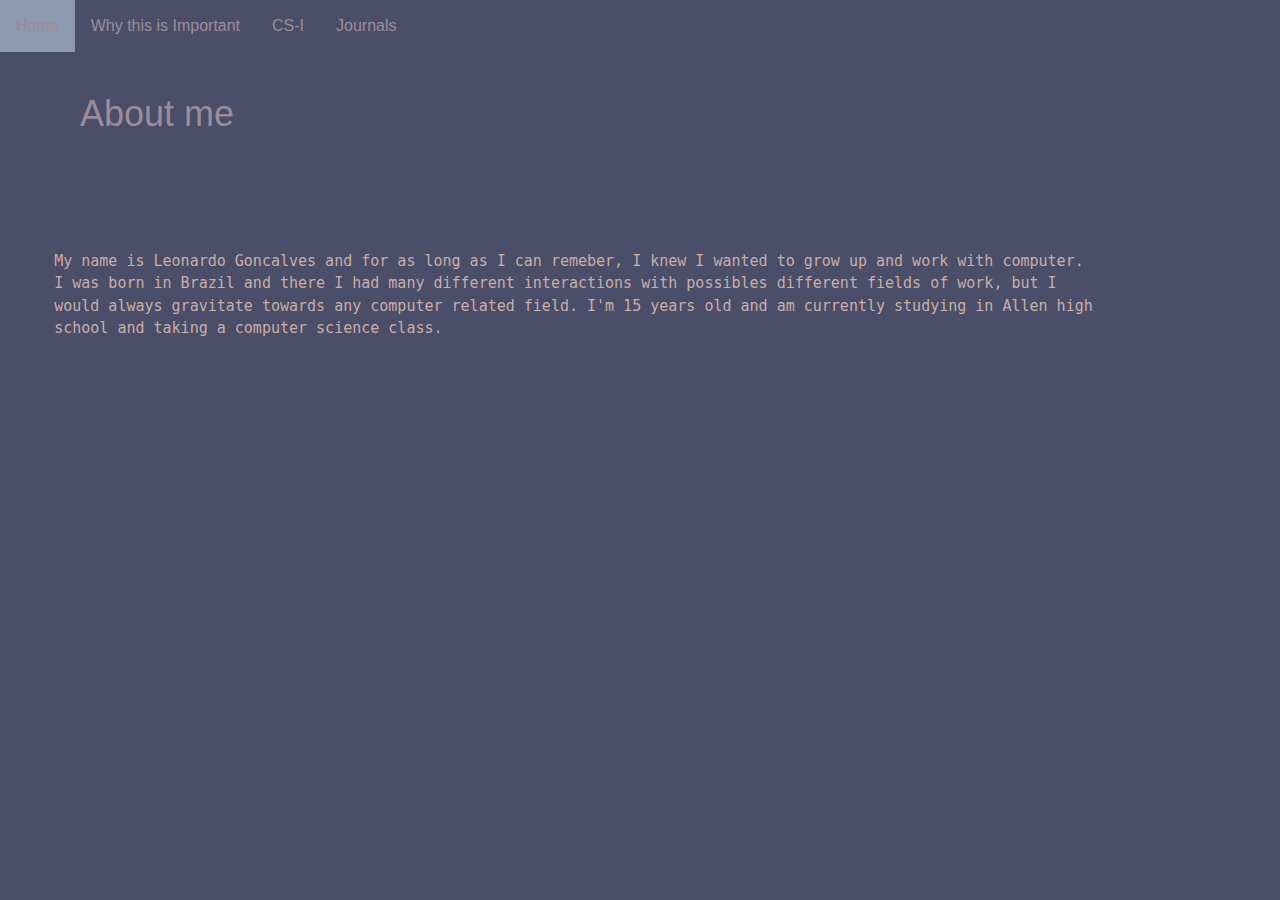
<file: Digital Portfolio/index.html>
<html lang="en">
  <head>
    <meta charset="utf-8">
    <title>Digital Portolio</title>
<link rel="stylesheet" href="CS-I/Journals/MY.css">
  </head>
  <body>
    <div class="navbar">
      <a href="index.html">Home</a>
      <a href="importance.html">Why this is Important</a>
      <a href="CS-I/index.html">CS-I</a>
      <div class="dropdown">
	<button class="dropbtn"> Journals
	  <i class="fa fa-caret-down"></i>
	</button>
	<div class="dropdown-content">
	  <a href="CS-I/Journals/J1002.html">J1002</a>
	  <a href="CS-I/Journals/J1006.html">J1006</a>
	  <a href="CS-I/Journals/J1012.html">J1012</a>
	  <a href="CS-I/Journals/J1013.html">J1013</a>
	</div>
      </div>
    </div>
<pre>
      <h1>
	About me
      </h1>

      My name is Leonardo Goncalves and for as long as I can remeber, I knew I wanted to grow up and work with computer.
      I was born in Brazil and there I had many different interactions with possibles different fields of work, but I
      would always gravitate towards any computer related field. I'm 15 years old and am currently studying in Allen high
      school and taking a computer science class.
</pre>
  </body>
  </html>
</file>
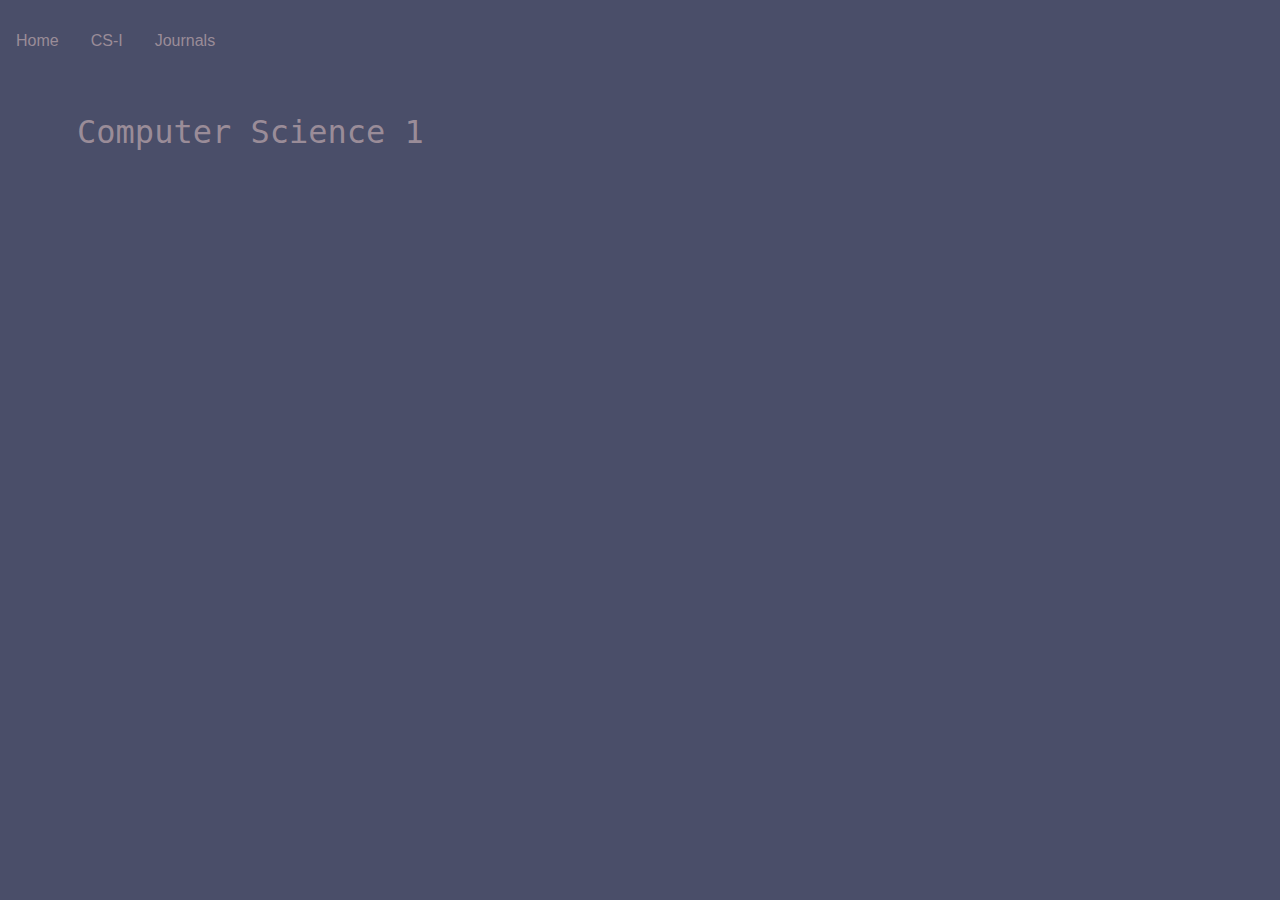
<file: Digital Portfolio/CS-I/index.html>
<!DOCTYPE html>
 <html>
   <head>
         <title>index</title>
         <link rel="stylesheet" href="Journals/MY.css">
       </head>
      <div class="navbar">
	<a href="../index.html">Home</a>
	<a href="index.html">CS-I</a>

	<div class="dropdown">
	  <button class="dropbtn">Journals
	    <i class="fa fa-caret-down"></i>
	  </button>
	  <div class="dropdown-content">
	    <a href="Journals/J1002.html">J1002</a>
	    <a href="Journals/J1006.html">J1006</a>
	    <a href="Journals/J1012.html">J1012</a>
	    <a href="Journals/J1013.html">J1013</a>
	  </div>
	</div>

	<pre>

	 
<hspec>
    Computer Science 1
</hspec>


	</pre>
</body>
 </html>
</file>
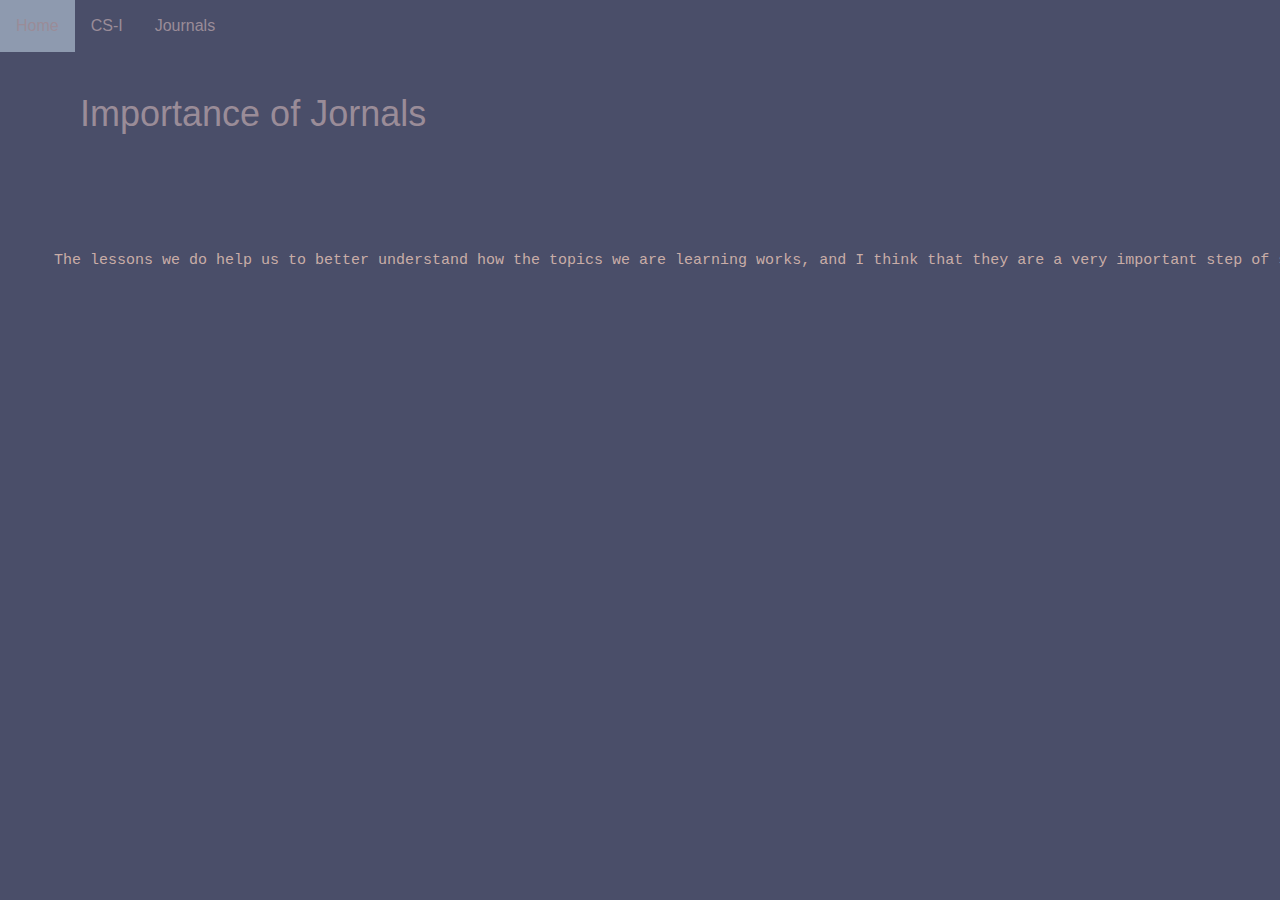
<file: Digital Portfolio/importance.html>
<html lang="en">
  <head>
    <meta charset="utf-8">
    <title>Digital Portolio</title>
<link rel="stylesheet" href="CS-I/Journals/MY.css">
  </head>
  <body>
    <div class="navbar">
      <a href="index.html">Home</a>
       <a href="CS-I/index.html">CS-I</a>
      <div class="dropdown">
	<button class="dropbtn">Journals
	  <i class="fa fa-caret-down"></i>
	</button>
	<div class="dropdown-content">
	  <a href="CS-I/Journals/J1002.html">J1002</a>
	  <a href="CS-I/Journals/J1006.html">J1006</a>
	  <a href="CS-I/Journals/J1012.html">J1012</a>
	  <a href="CS-I/Journals/J1013.html">J1013</a>
	</div>
      </div>
    </div>
<pre>
      <h1>
	Importance of Jornals
      </h1>

      The lessons we do help us to better understand how the topics we are learning works, and I think that they are a very important step of studying.

</pre>
  </body>
  </html>
</file>
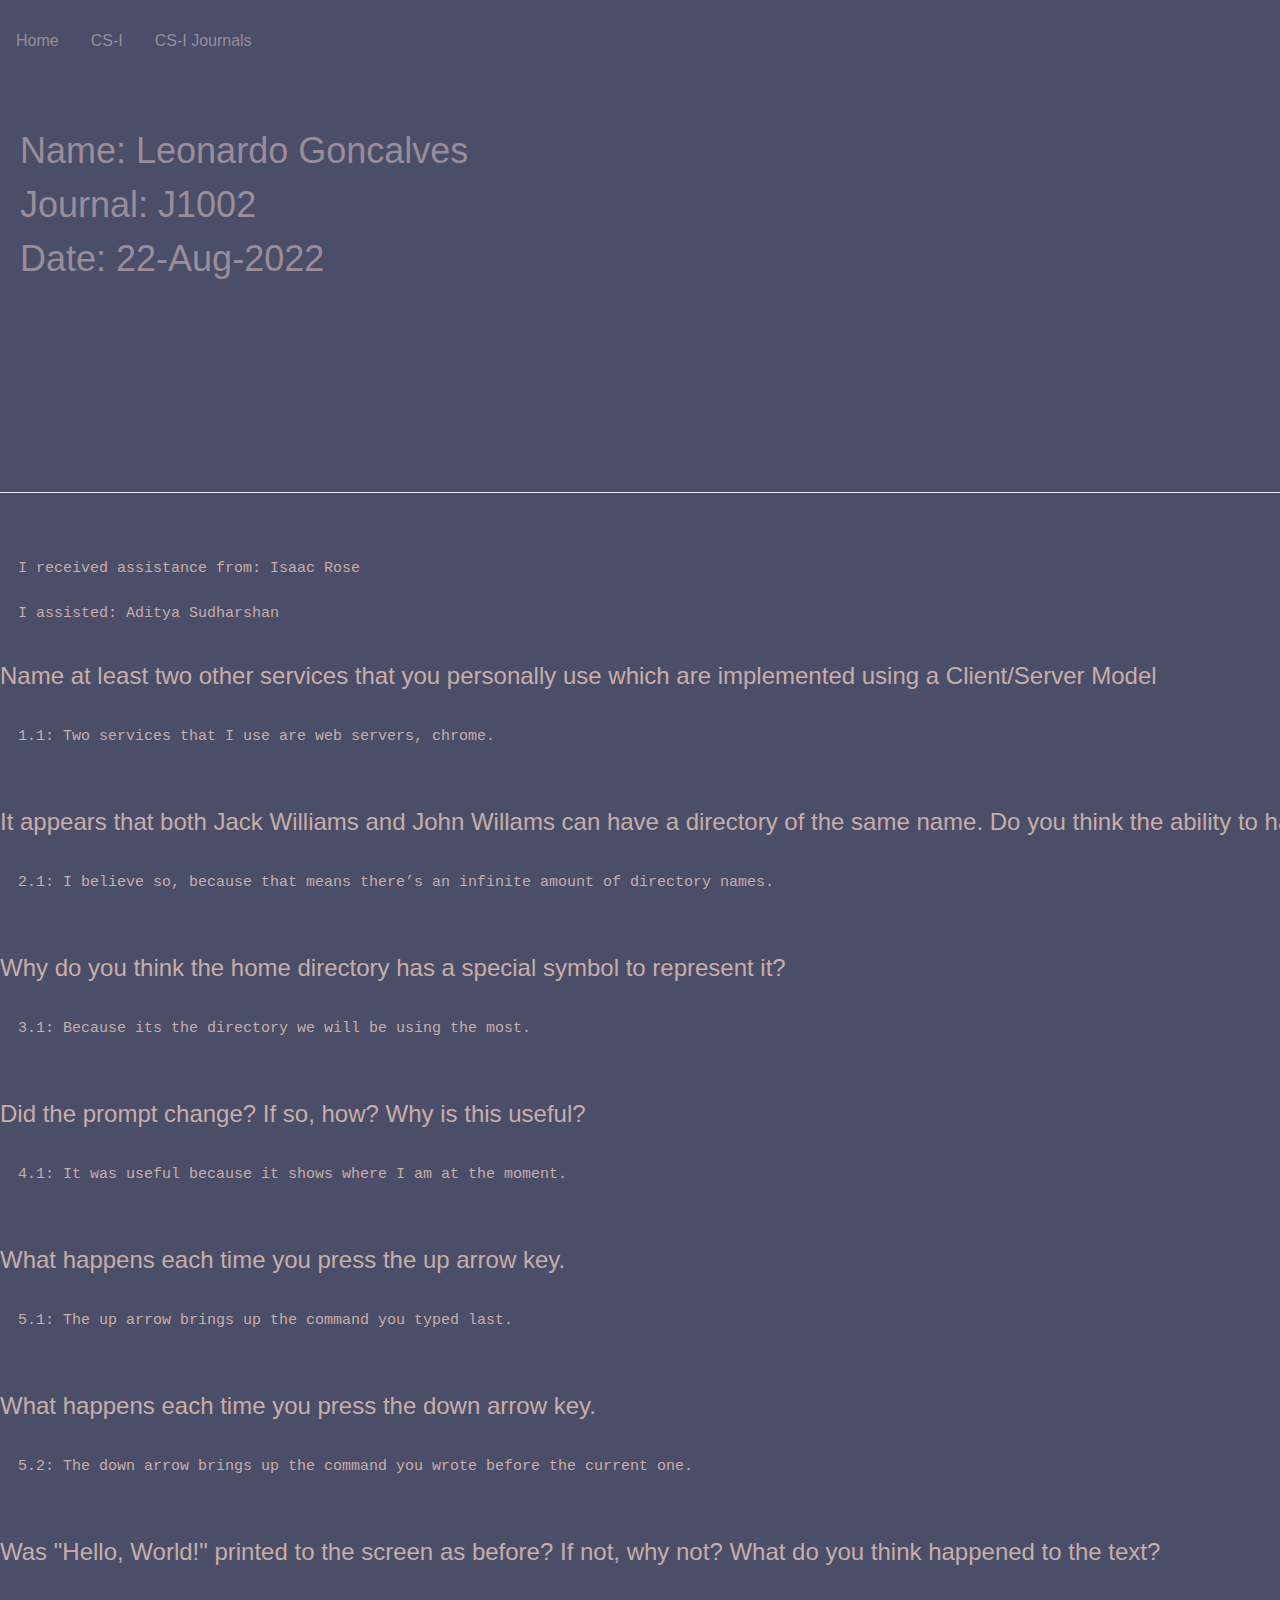
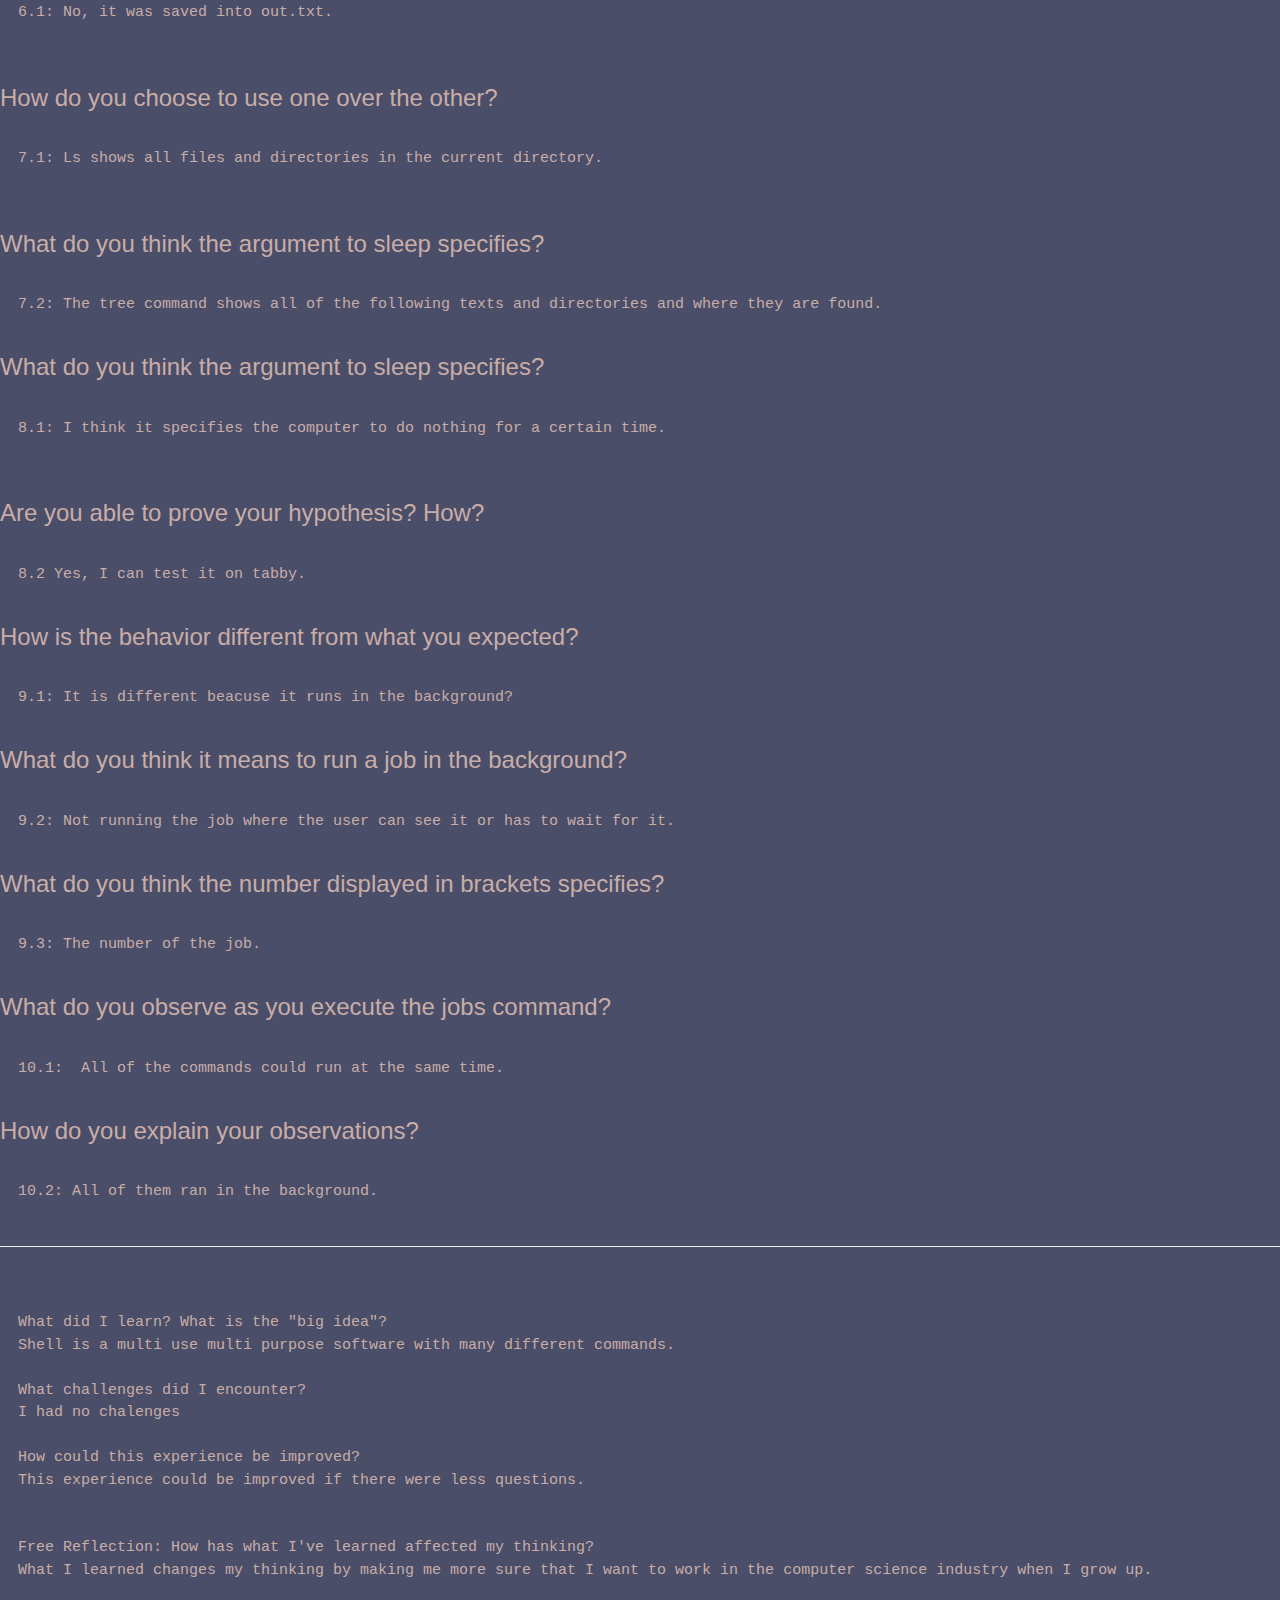
<file: Digital Portfolio/CS-I/Journals/J1002.html>
<!DOCTYPE html>
<html>
  <head>
    <title>J1002</title>
    <link rel="stylesheet" href="MY.css">
  </head> 
<body>                                              

  <div class="navbar">
    <a href="../../index.html">Home</a>
    <a href="../index.html">CS-I</a>
    <div class="dropdown">
      <button class="dropbtn">CS-I Journals
	<i class="fa fa-caret-down"></i>
      </button>
      <div class="dropdown-content">
	<a href="J1002.html">J1002</a>
	<a href="J1006.html">J1006</a>
	<a href="J1012.html">J1012</a>
	<a href="J1013.html">J1013</a>
      </div>
    </div>
  </div>
  

  <pre>

	<h1>
  Name: Leonardo Goncalves
  Journal: J1002
  Date: 22-Aug-2022

	</h1>

	<hr>

  I received assistance from: Isaac Rose
  
  I assisted: Aditya Sudharshan

<h3>Name at least two other services that you personally use which are implemented using a Client/Server Model</h3>  	
  1.1: Two services that I use are web servers, chrome.


<h3>It appears that both Jack Williams and John Willams can have a directory of the same name. Do you think the ability to have two different users create a directory of the same name is important? Why?</h3>	
  2.1: I believe so, because that means there’s an infinite amount of directory names.


<h3>Why do you think the home directory has a special symbol to represent it?</h3>	
  3.1: Because its the directory we will be using the most.


<h3>Did the prompt change? If so, how? Why is this useful?</h3>
  4.1: It was useful because it shows where I am at the moment.


<h3>What happens each time you press the up arrow key.</h3>
  5.1: The up arrow brings up the command you typed last.


<h3>What happens each time you press the down arrow key.</h3>
  5.2: The down arrow brings up the command you wrote before the current one.


<h3>Was "Hello, World!" printed to the screen as before? If not, why not? What do you think happened to the text?</h3>
  6.1: No, it was saved into out.txt.


<h3>How do you choose to use one over the other?</h3>
  7.1: Ls shows all files and directories in the current directory.


<h3>What do you think the argument to sleep specifies?</h3>
  7.2: The tree command shows all of the following texts and directories and where they are found.

<h3>What do you think the argument to sleep specifies?</h3>
  8.1: I think it specifies the computer to do nothing for a certain time.


<h3>Are you able to prove your hypothesis? How?</h3>  
  8.2 Yes, I can test it on tabby.

<h3>How is the behavior different from what you expected?</h3>
  9.1: It is different beacuse it runs in the background?

<h3>What do you think it means to run a job in the background?</h3>
  9.2: Not running the job where the user can see it or has to wait for it.

<h3>What do you think the number displayed in brackets specifies?</h3>
  9.3: The number of the job.

<h3>What do you observe as you execute the jobs command?</h3>
  10.1:  All of the commands could run at the same time.

<h3>How do you explain your observations?</h3>
  10.2: All of them ran in the background.
  <hr>
  
  What did I learn? What is the "big idea"?
  Shell is a multi use multi purpose software with many different commands.
  
  What challenges did I encounter?
  I had no chalenges
          
  How could this experience be improved?
  This experience could be improved if there were less questions.


  Free Reflection: How has what I've learned affected my thinking?
  What I learned changes my thinking by making me more sure that I want to work in the computer science industry when I grow up.
  
                     
    </pre>
  </body>
</html>
</file>
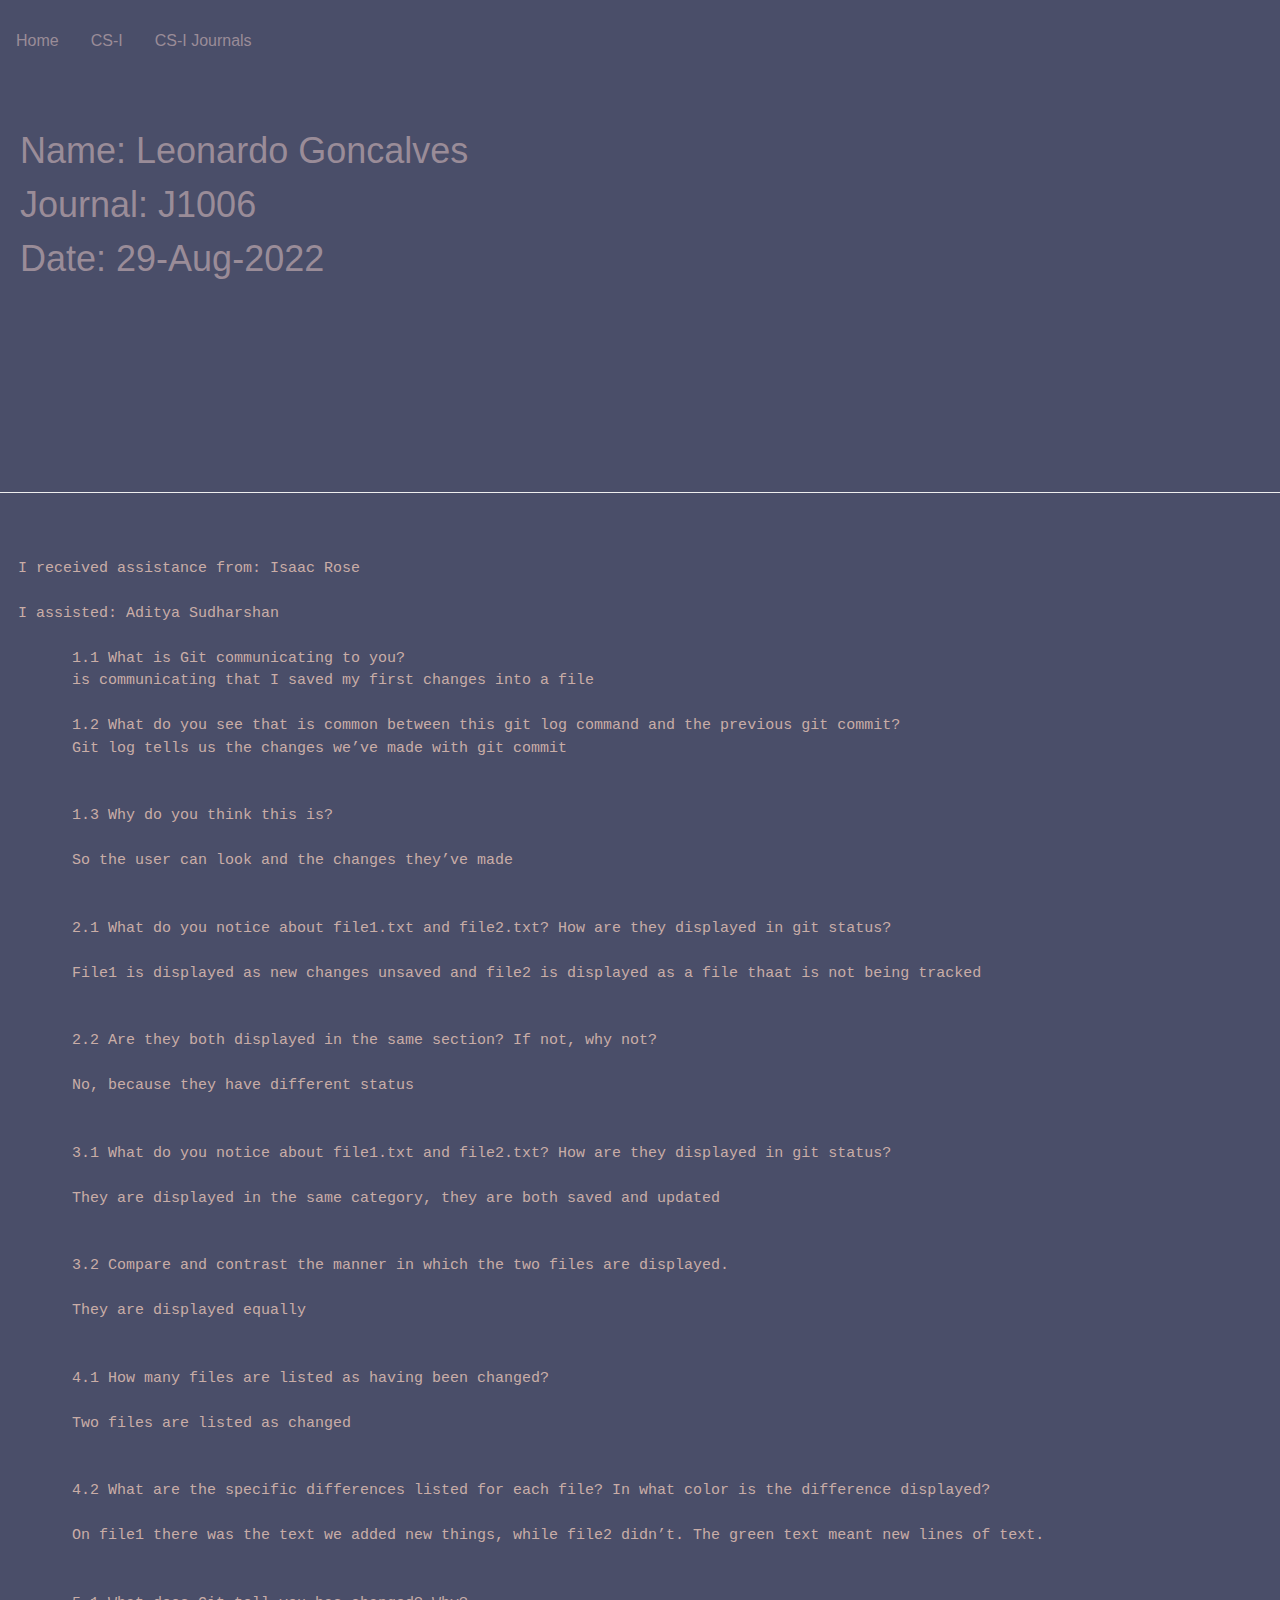
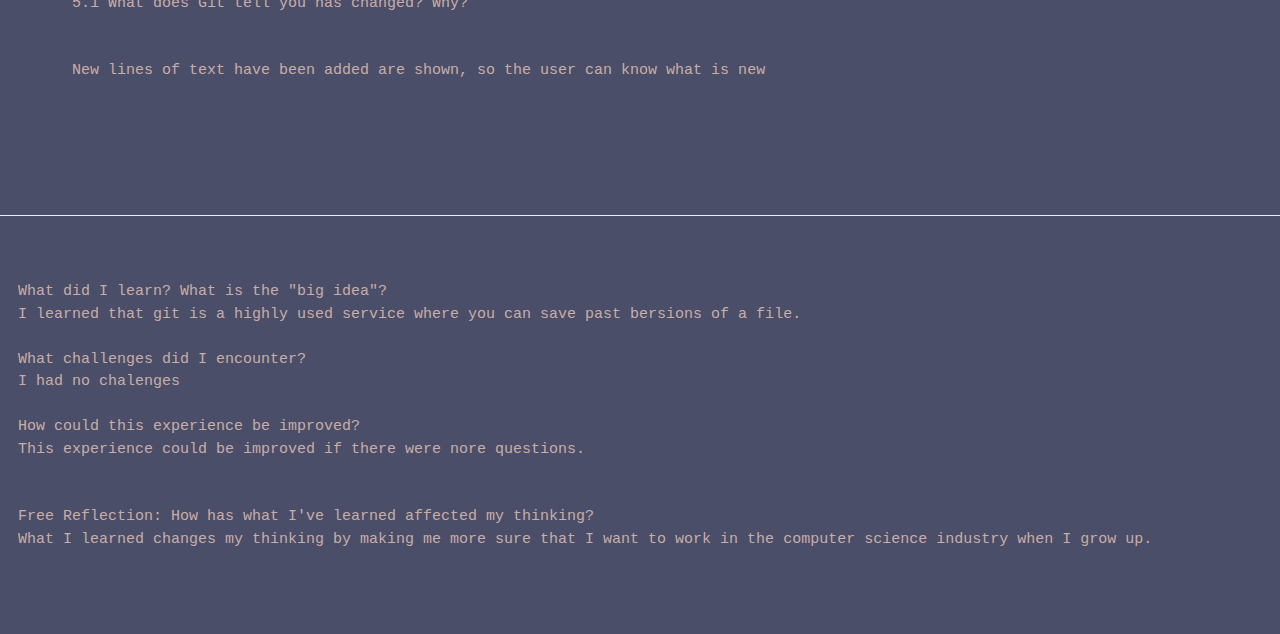
<file: Digital Portfolio/CS-I/Journals/J1006.html>
<!DOCTYPE html>
<html>
  <head>
    <title>J1006</title>
    <link rel="stylesheet" href="MY.css">
  </head>
   <body>  
     <div class="navbar">
       <a href="../../index.html">Home</a>
       <a href="../index.html">CS-I</a>
       <div class="dropdown">
	 <button class="dropbtn">CS-I Journals
	   <i class="fa fa-caret-down"></i>
	 </button>
	 <div class="dropdown-content">
	   <a href="J1002.html">J1002</a>
	   <a href="J1006.html">J1006</a>
	   <a href="J1012.html">J1012</a>
	   <a href="J1013.html">J1013</a>
	 </div>
       </div>
           </div>


     <pre>

	<h1>
  Name: Leonardo Goncalves
  Journal: J1006
  Date: 29-Aug-2022

	</h1>

	<hr>

  I received assistance from: Isaac Rose
  
  I assisted: Aditya Sudharshan

	1.1 What is Git communicating to you?
	is communicating that I saved my first changes into a file

	1.2 What do you see that is common between this git log command and the previous git commit?
	Git log tells us the changes we’ve made with git commit


	1.3 Why do you think this is?
	
	So the user can look and the changes they’ve made


	2.1 What do you notice about file1.txt and file2.txt? How are they displayed in git status?

	File1 is displayed as new changes unsaved and file2 is displayed as a file thaat is not being tracked


	2.2 Are they both displayed in the same section? If not, why not?

	No, because they have different status


	3.1 What do you notice about file1.txt and file2.txt? How are they displayed in git status?

	They are displayed in the same category, they are both saved and updated


	3.2 Compare and contrast the manner in which the two files are displayed.

	They are displayed equally


	4.1 How many files are listed as having been changed?

	Two files are listed as changed


	4.2 What are the specific differences listed for each file? In what color is the difference displayed?

	On file1 there was the text we added new things, while file2 didn’t. The green text meant new lines of text.


	5.1 What does Git tell you has changed? Why?


	New lines of text have been added are shown, so the user can know what is new
	



	<hr>
  
  What did I learn? What is the "big idea"?
  I learned that git is a highly used service where you can save past bersions of a file.

  What challenges did I encounter?
  I had no chalenges
          
  How could this experience be improved?
  This experience could be improved if there were nore questions.


  Free Reflection: How has what I've learned affected my thinking?
  What I learned changes my thinking by making me more sure that I want to work in the computer science industry when I grow up.
  
                     
    </pre>
  </body>
</html>
</file>
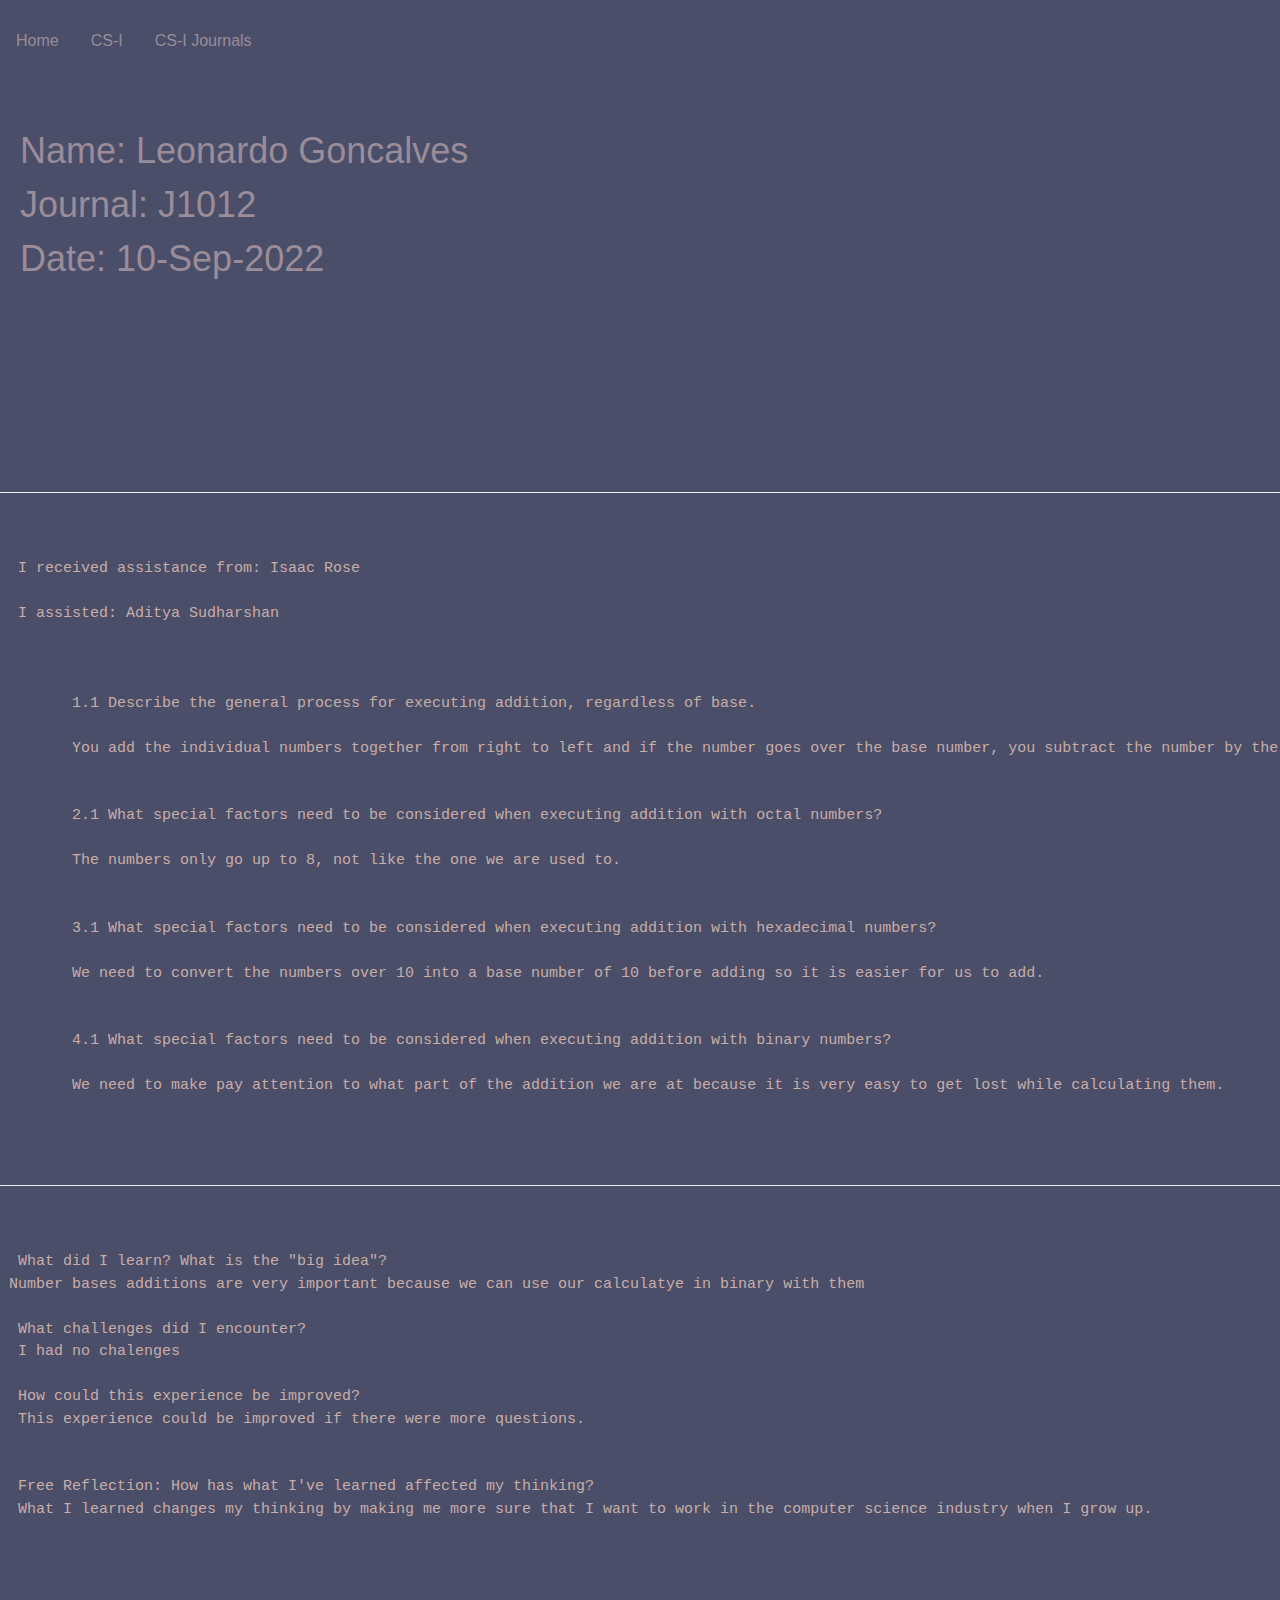
<file: Digital Portfolio/CS-I/Journals/J1012.html>
<!DOCTYPE html>
<html>
  <head>
    <title>J1012</title>
    <link rel="stylesheet" href="MY.css">
  </head>
  <div class="navbar">
    <a href="../../index.html">Home</a>
    <a href="../index.html">CS-I</a>
    <div class="dropdown">
      <button class="dropbtn">CS-I Journals
	<i class="fa fa-caret-down"></i>
      </button>
      <div class="dropdown-content">
	<a href="J1002.html">J1002</a>
	<a href="J1006.html">J1006</a>
	<a href="J1012.html">J1012</a>
	<a href="J1008.html">J1008</a>
	<a href="J1013.html">J1013</a>
      </div>
    </div>
        </div>

  <body>
      <pre>

	<h1>
  Name: Leonardo Goncalves
  Journal: J1012
  Date: 10-Sep-2022

	</h1>

	<hr>

  I received assistance from: Isaac Rose
  
  I assisted: Aditya Sudharshan



	1.1 Describe the general process for executing addition, regardless of base.

	You add the individual numbers together from right to left and if the number goes over the base number, you subtract the number by the base number and 1 to the following “line”


	2.1 What special factors need to be considered when executing addition with octal numbers?

	The numbers only go up to 8, not like the one we are used to.


	3.1 What special factors need to be considered when executing addition with hexadecimal numbers?

	We need to convert the numbers over 10 into a base number of 10 before adding so it is easier for us to add.


	4.1 What special factors need to be considered when executing addition with binary numbers?

	We need to make pay attention to what part of the addition we are at because it is very easy to get lost while calculating them.

	
  <hr>
  
  What did I learn? What is the "big idea"?
 Number bases additions are very important because we can use our calculatye in binary with them
  
  What challenges did I encounter?
  I had no chalenges
          
  How could this experience be improved?
  This experience could be improved if there were more questions.


  Free Reflection: How has what I've learned affected my thinking?
  What I learned changes my thinking by making me more sure that I want to work in the computer science industry when I grow up.
  
                     
    </pre>
  </body>
</html>
</file>
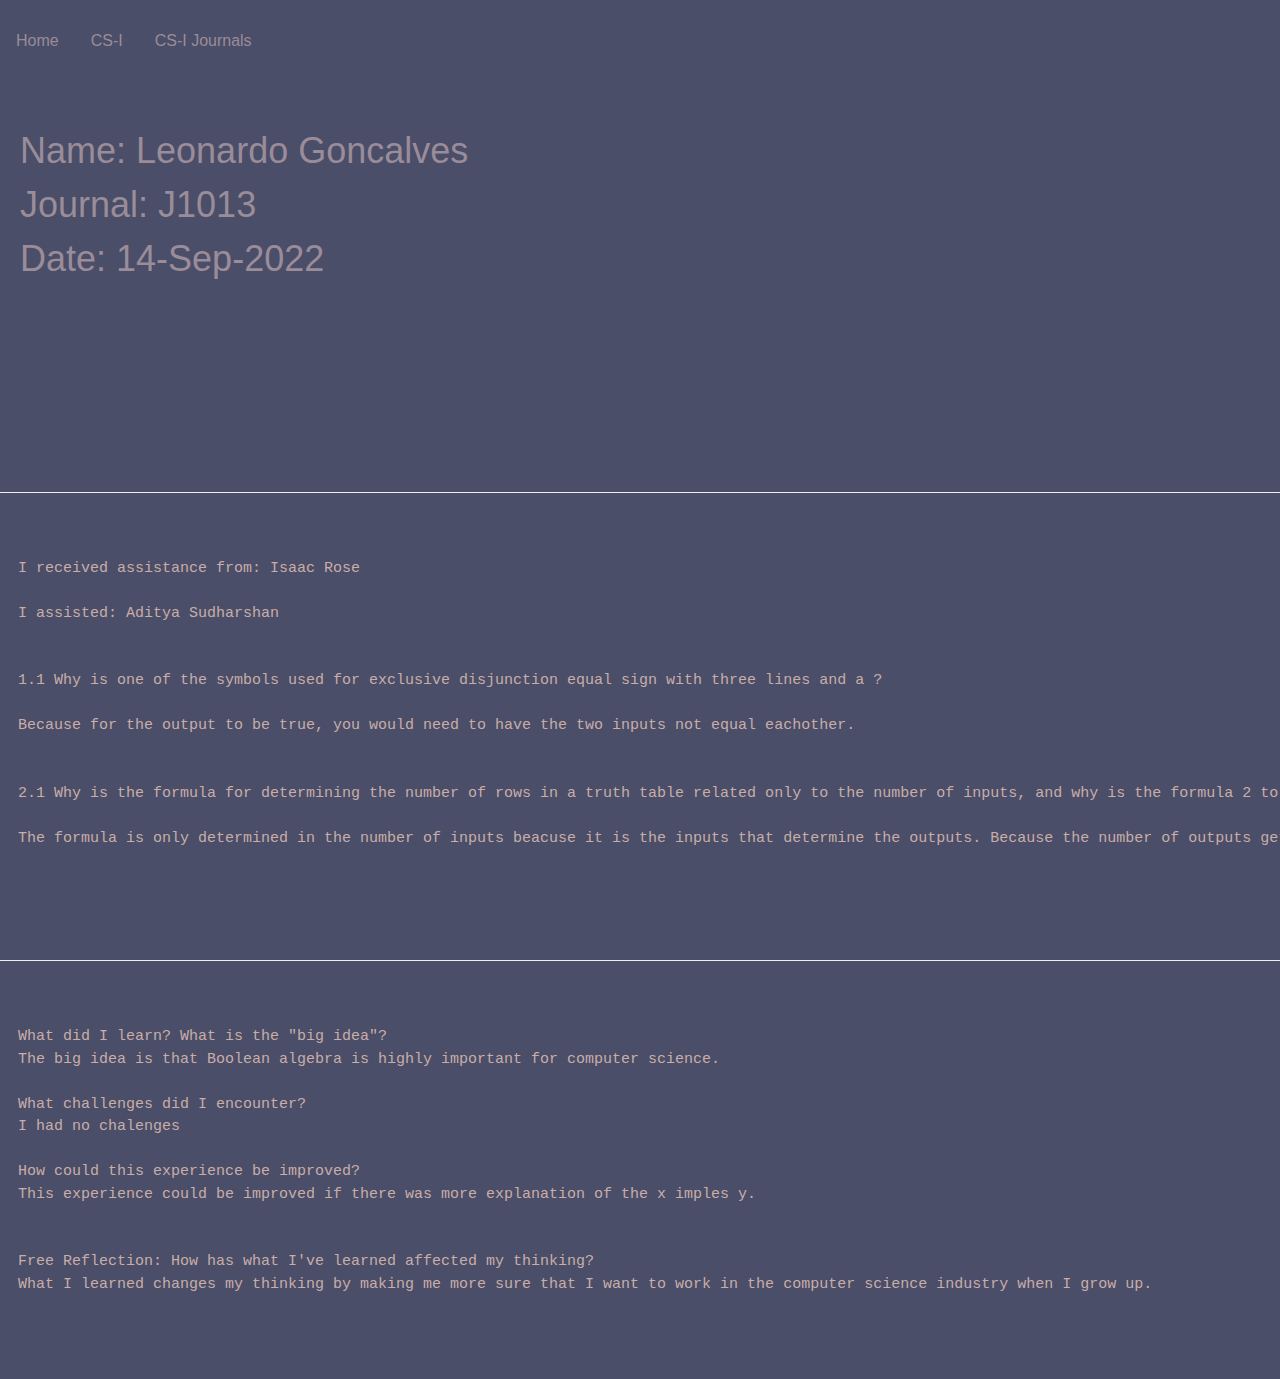
<file: Digital Portfolio/CS-I/Journals/J1013.html>
<!DOCTYPE html>
<html>
  <head>
    <title>J1013</title>
    <link rel="stylesheet" href="MY.css">
  </head> 
<body>                                              
  <div class="navbar">
    <a href="../../index.html">Home</a>
    <a href="../index.html">CS-I</a>
    <div class="dropdown">
      <button class="dropbtn">CS-I Journals
	<i class="fa fa-caret-down"></i>
      </button>
      <div class="dropdown-content">
	<a href="J1002.html">J1002</a>
	<a href="J1006.html">J1006</a>
	<a href="J1012.html">J1012</a>
	<a href="J1013.html">J1013</a>
      </div>
    </div>
  </div>
  
  <pre>

	<h1>
  Name: Leonardo Goncalves
  Journal: J1013
  Date: 14-Sep-2022

	</h1>

	<hr>

  I received assistance from: Isaac Rose
  
  I assisted: Aditya Sudharshan


  1.1 Why is one of the symbols used for exclusive disjunction equal sign with three lines and a ?

  Because for the output to be true, you would need to have the two inputs not equal eachother.


  2.1 Why is the formula for determining the number of rows in a truth table related only to the number of inputs, and why is the formula 2 to the n?

  The formula is only determined in the number of inputs beacuse it is the inputs that determine the outputs. Because the number of outputs gets increasingly larger.

	

	<hr>
  
  What did I learn? What is the "big idea"?
  The big idea is that Boolean algebra is highly important for computer science.
  
  What challenges did I encounter?
  I had no chalenges
          
  How could this experience be improved?
  This experience could be improved if there was more explanation of the x imples y.


  Free Reflection: How has what I've learned affected my thinking?
  What I learned changes my thinking by making me more sure that I want to work in the computer science industry when I grow up.
  
                     
    </pre>
  </body>
</html>
</file>
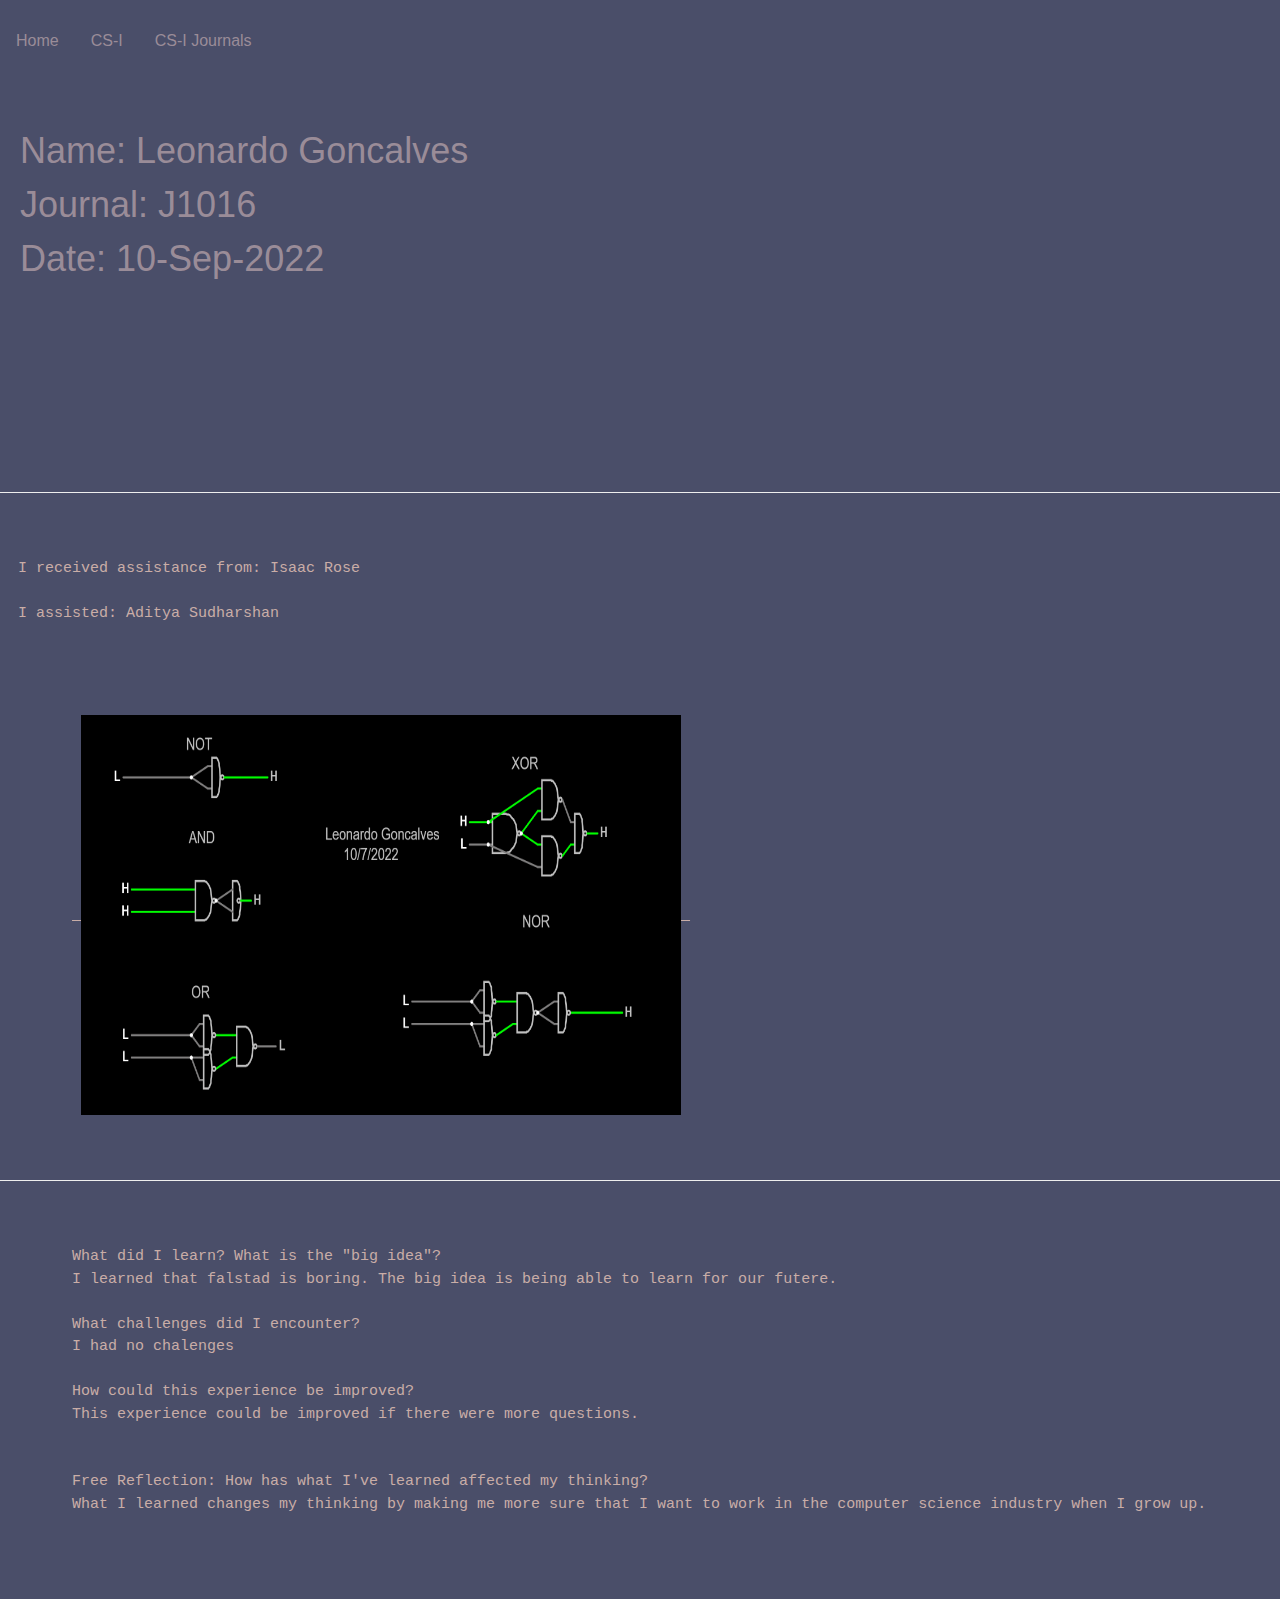
<file: Digital Portfolio/CS-I/Journals/J1016.html>
<!DOCTYPE html>
<html>
  <head>
    <title>J1012</title>
    <link rel="stylesheet" href="MY.css">
  </head>
  <div class="navbar">
    <a href="../../index.html">Home</a>
    <a href="../index.html">CS-I</a>
    <div class="dropdown">
      <button class="dropbtn">CS-I Journals
	<i class="fa fa-caret-down"></i>
      </button>
      <div class="dropdown-content">
	<a href="J1002.html">J1002</a>
	<a href="J1006.html">J1006</a>
	<a href="J1012.html">J1012</a>
	<a href="J1008.html">J1008</a>
	<a href="J1013.html">J1013</a>
      </div>
    </div>
        </div>

  <body>
      <pre>

	<h1>
  Name: Leonardo Goncalves
  Journal: J1016
  Date: 10-Sep-2022

	</h1>

	<hr>

  I received assistance from: Isaac Rose
  
  I assisted: Aditya Sudharshan




	<a href="https://tinyurl.com/2khfz2jj"> <img src="J1016-Gates.png.png" width="600" height="400"> </a>

	<hr>

	What did I learn? What is the "big idea"?
	I learned that falstad is boring. The big idea is being able to learn for our futere.
	
	What challenges did I encounter?
	I had no chalenges

	How could this experience be improved?
	This experience could be improved if there were more questions.


	Free Reflection: How has what I've learned affected my thinking?
	What I learned changes my thinking by making me more sure that I want to work in the computer science industry when I grow up.
	  
	
    </pre>
  </body>
</html>
</file>
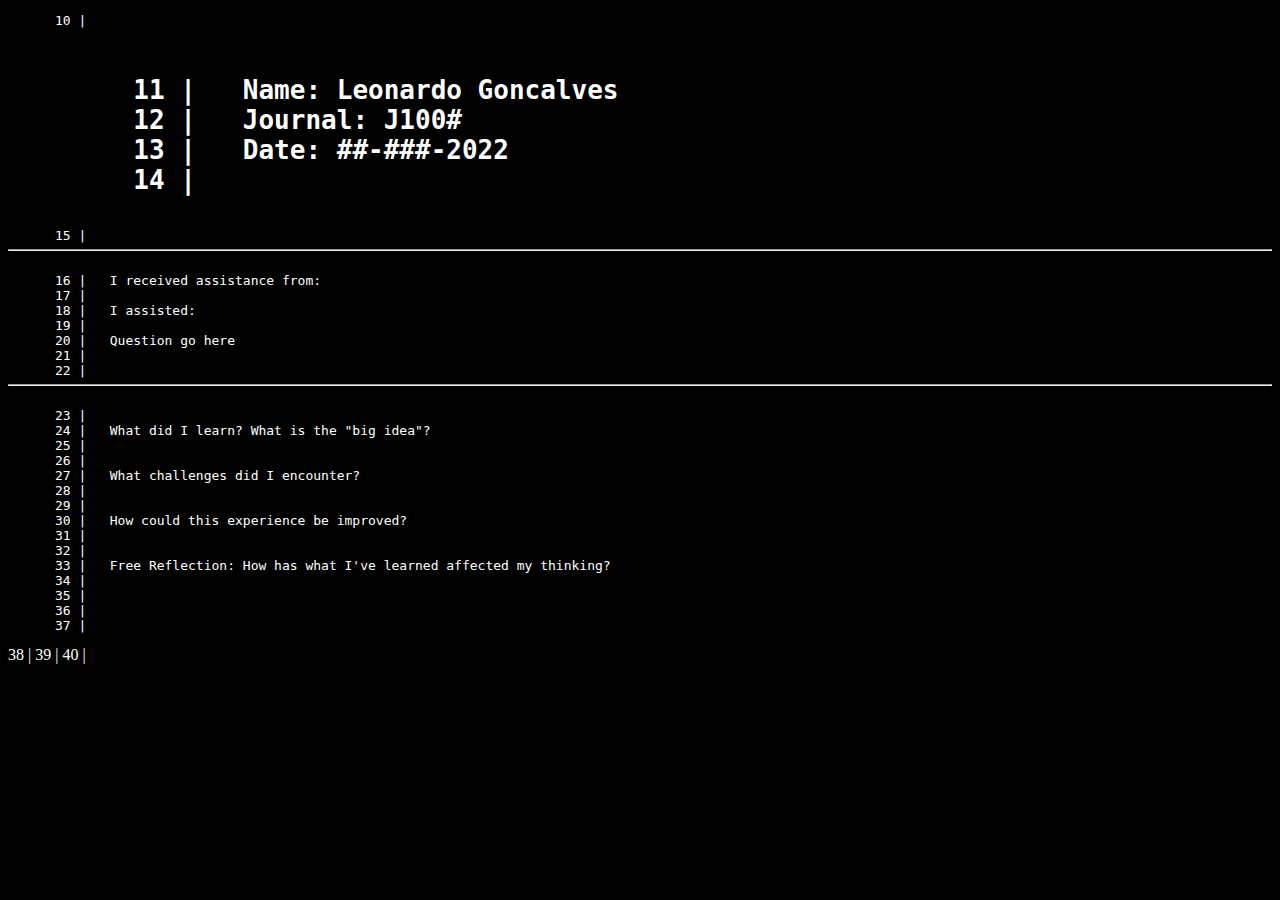
<file: Digital Portfolio/CS-I/Journals/template.html>
<!DOCTYPE html>
<html>
  <head>
    <title>Hello, World!</title>
    
   </head>
  
  <body style="color: white; background-color:Black">
    <pre>
      10 |       <h1>
	11 |   Name: Leonardo Goncalves
	12 |   Journal: J100#
	13 |   Date: ##-###-2022
	14 |     </h1>
      15 |       <hr>
      16 |   I received assistance from:
      17 |
      18 |   I assisted:
      19 |
      20 |   Question go here
      21 |
      22 |    <hr>
      23 |
      24 |   What did I learn? What is the "big idea"?
      25 |
      26 |
      27 |   What challenges did I encounter?
      28 |
      29 |
      30 |   How could this experience be improved?
      31 |
      32 |
      33 |   Free Reflection: How has what I've learned affected my thinking?
      34 |
      35 |
      36 |
      37 |     </pre>
    38 |   </body>
  39 | </html>
40 |
</file>
<file: Digital Portfolio/CS-I/Journals/MY.css>
body {    background-color: #4a4e69;
	  color: #c9ada7;
     }

h1 {
    color: #9a8c98;
    margin-left: 20px;
}

hspec {
    color : #9a8c98;
    margin-left: 20px;
    font-size: 32px; 
}
.navbar:hover{
    opacity: 2;
}

/* Links inside the navbar */
.navbar a {
    float: left;
    font-size: 16px;
    color: #9a8c98;
    background-color: #22223b
    text-align: center;
    padding: 14px 16px;
    text-decoration: none;
}


.dropdown {
    float: left;
    overflow: hidden;
}

/* Dropdown button */
.dropdown .dropbtn {
    font-size: 16px;
    border: none;
    outline: none;
    color: #9a8c98;
    padding: 14px 16px;
    background-color: inherit;
    font-family: inherit; /* Important for vertical align on mobile phones */
    margin: 0; /* Important for vertical align on mobile phones */
}

/* Add a red background color to navbar links on hover */
.navbar a:hover, .dropdown:hover .dropbtn {
    background-color: #8e9aaf;
}

/* Dropdown content (hidden by default) */
.dropdown-content {
    display: none;
    position: absolute;
    background-color: #f9f9f9;
    min-width: 160px;
    box-shadow: 0px 8px 16px 0px rgba(0,0,0,0.2);
    z-index: 1;
}

/* Links inside the dropdown */
.dropdown-content a {
    float: none;
    color: black;
    padding: 12px 16px;
    text-decoration: none;
    display: block;
    text-align: left;
}

/* Add a grey background color to dropdown links on hover */
.dropdown-content a:hover {
    background-color: #ddd;
}

/* Show the dropdown menu on hover */
.dropdown:hover .dropdown-content {
    display: block;
}


/* W3.CSS 4.15 December 2020 by Jan Egil and Borge Refsnes */
html{box-sizing:border-box}*,*:before,*:after{box-sizing:inherit}
/* Extract from normalize.css by Nicolas Gallagher and Jonathan Neal git.io/normalize */
html{-ms-text-size-adjust:100%;-webkit-text-size-adjust:100%}body{margin:0}
article,aside,details,figcaption,figure,footer,header,main,menu,nav,section{display:block}summary{display:list-item}
audio,canvas,progress,video{display:inline-block}progress{vertical-align:baseline}
audio:not([controls]){display:none;height:0}[hidden],template{display:none}
a{background-color:transparent}a:active,a:hover{outline-width:0}
abbr[title]{border-bottom:none;text-decoration:underline;text-decoration:underline dotted}
b,strong{font-weight:bolder}dfn{font-style:italic}mark{background:#ff0;color:#000}
small{font-size:80%}sub,sup{font-size:75%;line-height:0;position:relative;vertical-align:baseline}
sub{bottom:-0.25em}sup{top:-0.5em}figure{margin:1em 40px}img{border-style:none}
code,kbd,pre,samp{font-family:monospace,monospace;font-size:1em}hr{box-sizing:content-box;height:0;overflow:visible}
button,input,select,textarea,optgroup{font:inherit;margin:0}optgroup{font-weight:bold}
button,input{overflow:visible}button,select{text-transform:none}
button,[type=button],[type=reset],[type=submit]{-webkit-appearance:button}
button::-moz-focus-inner,[type=button]::-moz-focus-inner,[type=reset]::-moz-focus-inner,[type=submit]::-moz-focus-inner{border-style:none;padding:0}
button:-moz-focusring,[type=button]:-moz-focusring,[type=reset]:-moz-focusring,[type=submit]:-moz-focusring{outline:1px dotted ButtonText}
fieldset{border:1px solid #c0c0c0;margin:0 2px;padding:.35em .625em .75em}
legend{color:inherit;display:table;max-width:100%;padding:0;white-space:normal}textarea{overflow:auto}
[type=checkbox],[type=radio]{padding:0}
[type=number]::-webkit-inner-spin-button,[type=number]::-webkit-outer-spin-button{height:auto}
[type=search]{-webkit-appearance:textfield;outline-offset:-2px}
[type=search]::-webkit-search-decoration{-webkit-appearance:none}
::-webkit-file-upload-button{-webkit-appearance:button;font:inherit}
/* End extract */
html,body{font-family:Verdana,sans-serif;font-size:15px;line-height:1.5}html{overflow-x:hidden}
h1{font-size:36px}h2{font-size:30px}h3{font-size:24px}h4{font-size:20px}h5{font-size:18px}h6{font-size:16px}
.w3-serif{font-family:serif}.w3-sans-serif{font-family:sans-serif}.w3-cursive{font-family:cursive}.w3-monospace{font-family:monospace}
h1,h2,h3,h4,h5,h6{font-family:"Segoe UI",Arial,sans-serif;font-weight:400;margin:10px 0}.w3-wide{letter-spacing:4px}
hr{border:0;border-top:1px solid #eee;margin:20px 0}
.w3-image{max-width:100%;height:auto}img{vertical-align:middle}a{color:inherit}
.w3-table,.w3-table-all{border-collapse:collapse;border-spacing:0;width:100%;display:table}.w3-table-all{border:1px solid #ccc}
.w3-bordered tr,.w3-table-all tr{border-bottom:1px solid #ddd}.w3-striped tbody tr:nth-child(even){background-color:#f1f1f1}
.w3-table-all tr:nth-child(odd){background-color:#fff}.w3-table-all tr:nth-child(even){background-color:#f1f1f1}
.w3-hoverable tbody tr:hover,.w3-ul.w3-hoverable li:hover{background-color:#ccc}.w3-centered tr th,.w3-centered tr td{text-align:center}
.w3-table td,.w3-table th,.w3-table-all td,.w3-table-all th{padding:8px 8px;display:table-cell;text-align:left;vertical-align:top}
.w3-table th:first-child,.w3-table td:first-child,.w3-table-all th:first-child,.w3-table-all td:first-child{padding-left:16px}
.w3-btn,.w3-button{border:none;display:inline-block;padding:8px 16px;vertical-align:middle;overflow:hidden;text-decoration:none;color:black;background-color: gray;text-align:center;cursor:pointer;white-space:nowrap}
.w3-btn:hover{box-shadow:0 8px 16px 0 rgba(0,0,0,0.2),0 6px 20px 0 rgba(0,0,0,0.19)}
.w3-btn,.w3-button{-webkit-touch-callout:none;-webkit-user-select:none;-khtml-user-select:none;-moz-user-select:none;-ms-user-select:none;user-select:none}
.w3-disabled,.w3-btn:disabled,.w3-button:disabled{cursor:not-allowed;opacity:0.3}.w3-disabled *,:disabled *{pointer-events:none}
.w3-btn.w3-disabled:hover,.w3-btn:disabled:hover{box-shadow:none}
.w3-badge,.w3-tag{background-color:#000;color:#fff;display:inline-block;padding-left:8px;padding-right:8px;text-align:center}.w3-badge{border-radius:50%}
.w3-ul{list-style-type:none;padding:0;margin:0}.w3-ul li{padding:8px 16px;border-bottom:1px solid #ddd}.w3-ul li:last-child{border-bottom:none}
.w3-tooltip,.w3-display-container{position:relative}.w3-tooltip .w3-text{display:none}.w3-tooltip:hover .w3-text{display:inline-block}
.w3-ripple:active{opacity:0.5}.w3-ripple{transition:opacity 0s}
.w3-input{padding:8px;display:block;border:none;border-bottom:1px solid #ccc;width:100%}
.w3-select{padding:9px 0;width:100%;border:none;border-bottom:1px solid #ccc}
.w3-dropdown-click,.w3-dropdown-hover{position:relative;display:inline-block;cursor:pointer}
.w3-dropdown-hover:hover .w3-dropdown-content{display:block}
.w3-dropdown-hover:first-child,.w3-dropdown-click:hover{background-color:#ccc;color:#000}
.w3-dropdown-hover:hover > .w3-button:first-child,.w3-dropdown-click:hover > .w3-button:first-child{background-color:#ccc;color:#000}
.w3-dropdown-content{cursor:auto;color:#000;background-color:#fff;display:none;position:absolute;min-width:160px;margin:0;padding:0;z-index:1}
.w3-check,.w3-radio{width:24px;height:24px;position:relative;top:6px}
.w3-sidebar{height:100%;width:200px;background-color:#fff;position:fixed!important;z-index:1;overflow:auto}
.w3-bar-block .w3-dropdown-hover,.w3-bar-block .w3-dropdown-click{width:100%}
.w3-bar-block .w3-dropdown-hover .w3-dropdown-content,.w3-bar-block .w3-dropdown-click .w3-dropdown-content{min-width:100%}
.w3-bar-block .w3-dropdown-hover .w3-button,.w3-bar-block .w3-dropdown-click .w3-button{width:100%;text-align:left;padding:8px 16px}
.w3-main,#main{transition:margin-left .4s}
.w3-modal{z-index:3;display:none;padding-top:100px;position:fixed;left:0;top:0;width:100%;height:100%;overflow:auto;background-color:rgb(0,0,0);background-color:rgba(0,0,0,0.4)}
.w3-modal-content{margin:auto;background-color:#fff;position:relative;padding:0;outline:0;width:600px}
.w3-bar{width:100%;overflow:hidden}.w3-center .w3-bar{display:inline-block;width:auto}
.w3-bar .w3-bar-item{padding:8px 16px;float:left;width:auto;border:none;display:block;outline:0}
.w3-bar .w3-dropdown-hover,.w3-bar .w3-dropdown-click{position:static;float:left}
.w3-bar .w3-button{white-space:normal}
.w3-bar-block .w3-bar-item{width:100%;display:block;padding:8px 16px;text-align:left;border:none;white-space:normal;float:none;outline:0}
.w3-bar-block.w3-center .w3-bar-item{text-align:center}.w3-block{display:block;width:100%}
.w3-responsive{display:block;overflow-x:auto}
.w3-container:after,.w3-container:before,.w3-panel:after,.w3-panel:before,.w3-row:after,.w3-row:before,.w3-row-padding:after,.w3-row-padding:before,
.w3-cell-row:before,.w3-cell-row:after,.w3-clear:after,.w3-clear:before,.w3-bar:before,.w3-bar:after{content:"";display:table;clear:both}
.w3-col,.w3-half,.w3-third,.w3-twothird,.w3-threequarter,.w3-quarter{float:left;width:100%}
.w3-col.s1{width:8.33333%}.w3-col.s2{width:16.66666%}.w3-col.s3{width:24.99999%}.w3-col.s4{width:33.33333%}
.w3-col.s5{width:41.66666%}.w3-col.s6{width:49.99999%}.w3-col.s7{width:58.33333%}.w3-col.s8{width:66.66666%}
.w3-col.s9{width:74.99999%}.w3-col.s10{width:83.33333%}.w3-col.s11{width:91.66666%}.w3-col.s12{width:99.99999%}
@media (min-width:601px){.w3-col.m1{width:8.33333%}.w3-col.m2{width:16.66666%}.w3-col.m3,.w3-quarter{width:24.99999%}.w3-col.m4,.w3-third{width:33.33333%}
			 .w3-col.m5{width:41.66666%}.w3-col.m6,.w3-half{width:49.99999%}.w3-col.m7{width:58.33333%}.w3-col.m8,.w3-twothird{width:66.66666%}
			 .w3-col.m9,.w3-threequarter{width:74.99999%}.w3-col.m10{width:83.33333%}.w3-col.m11{width:91.66666%}.w3-col.m12{width:99.99999%}}
@media (min-width:993px){.w3-col.l1{width:8.33333%}.w3-col.l2{width:16.66666%}.w3-col.l3{width:24.99999%}.w3-col.l4{width:33.33333%}
			 .w3-col.l5{width:41.66666%}.w3-col.l6{width:49.99999%}.w3-col.l7{width:58.33333%}.w3-col.l8{width:66.66666%}
			 .w3-col.l9{width:74.99999%}.w3-col.l10{width:83.33333%}.w3-col.l11{width:91.66666%}.w3-col.l12{width:99.99999%}}
.w3-rest{overflow:hidden}.w3-stretch{margin-left:-16px;margin-right:-16px}
.w3-content,.w3-auto{margin-left:auto;margin-right:auto}.w3-content{max-width:980px}.w3-auto{max-width:1140px}
.w3-cell-row{display:table;width:100%}.w3-cell{display:table-cell}
.w3-cell-top{vertical-align:top}.w3-cell-middle{vertical-align:middle}.w3-cell-bottom{vertical-align:bottom}
.w3-hide{display:none!important}.w3-show-block,.w3-show{display:block!important}.w3-show-inline-block{display:inline-block!important}
@media (max-width:1205px){.w3-auto{max-width:95%}}
@media (max-width:600px){.w3-modal-content{margin:0 10px;width:auto!important}.w3-modal{padding-top:30px}
			 .w3-dropdown-hover.w3-mobile .w3-dropdown-content,.w3-dropdown-click.w3-mobile .w3-dropdown-content{position:relative}
			 .w3-hide-small{display:none!important}.w3-mobile{display:block;width:100%!important}.w3-bar-item.w3-mobile,.w3-dropdown-hover.w3-mobile,.w3-dropdown-click.w3-mobile{text-align:center}
			 .w3-dropdown-hover.w3-mobile,.w3-dropdown-hover.w3-mobile .w3-btn,.w3-dropdown-hover.w3-mobile .w3-button,.w3-dropdown-click.w3-mobile,.w3-dropdown-click.w3-mobile .w3-btn,.w3-dropdown-click.w3-mobile .w3-button{width:100%}}
@media (max-width:768px){.w3-modal-content{width:500px}.w3-modal{padding-top:50px}}
@media (min-width:993px){.w3-modal-content{width:900px}.w3-hide-large{display:none!important}.w3-sidebar.w3-collapse{display:block!important}}
@media (max-width:992px) and (min-width:601px){.w3-hide-medium{display:none!important}}
@media (max-width:992px){.w3-sidebar.w3-collapse{display:none}.w3-main{margin-left:0!important;margin-right:0!important}.w3-auto{max-width:100%}}
.w3-top,.w3-bottom{position:fixed;width:100%;z-index:1}.w3-top{top:0}.w3-bottom{bottom:0}
.w3-overlay{position:fixed;display:none;width:100%;height:100%;top:0;left:0;right:0;bottom:0;background-color:rgba(0,0,0,0.5);z-index:2}
.w3-display-topleft{position:absolute;left:0;top:0}.w3-display-topright{position:absolute;right:0;top:0}
.w3-display-bottomleft{position:absolute;left:0;bottom:0}.w3-display-bottomright{position:absolute;right:0;bottom:0}
.w3-display-middle{position:absolute;top:50%;left:50%;transform:translate(-50%,-50%);-ms-transform:translate(-50%,-50%)}
.w3-display-left{position:absolute;top:50%;left:0%;transform:translate(0%,-50%);-ms-transform:translate(-0%,-50%)}
.w3-display-right{position:absolute;top:50%;right:0%;transform:translate(0%,-50%);-ms-transform:translate(0%,-50%)}
.w3-display-topmiddle{position:absolute;left:50%;top:0;transform:translate(-50%,0%);-ms-transform:translate(-50%,0%)}
.w3-display-bottommiddle{position:absolute;left:50%;bottom:0;transform:translate(-50%,0%);-ms-transform:translate(-50%,0%)}
.w3-display-container:hover .w3-display-hover{display:block}.w3-display-container:hover span.w3-display-hover{display:inline-block}.w3-display-hover{display:none}
.w3-display-position{position:absolute}
.w3-circle{border-radius:50%}
.w3-round-small{border-radius:2px}.w3-round,.w3-round-medium{border-radius:4px}.w3-round-large{border-radius:8px}.w3-round-xlarge{border-radius:16px}.w3-round-xxlarge{border-radius:32px}
.w3-row-padding,.w3-row-padding>.w3-half,.w3-row-padding>.w3-third,.w3-row-padding>.w3-twothird,.w3-row-padding>.w3-threequarter,.w3-row-padding>.w3-quarter,.w3-row-padding>.w3-col{padding:0 8px}
.w3-container,.w3-panel{padding:0.01em 16px}.w3-panel{margin-top:16px;margin-bottom:16px}
.w3-code,.w3-codespan{font-family:Consolas,"courier new";font-size:16px}
.w3-code{width:auto;background-color:#fff;padding:8px 12px;border-left:4px solid #4CAF50;word-wrap:break-word}
.w3-codespan{color:crimson;background-color:#f1f1f1;padding-left:4px;padding-right:4px;font-size:110%}
.w3-card,.w3-card-2{box-shadow:0 2px 5px 0 rgba(0,0,0,0.16),0 2px 10px 0 rgba(0,0,0,0.12)}
.w3-card-4,.w3-hover-shadow:hover{box-shadow:0 4px 10px 0 rgba(0,0,0,0.2),0 4px 20px 0 rgba(0,0,0,0.19)}
.w3-spin{animation:w3-spin 2s infinite linear}@keyframes w3-spin{0%{transform:rotate(0deg)}100%{transform:rotate(359deg)}}
.w3-animate-fading{animation:fading 10s infinite}@keyframes fading{0%{opacity:0}50%{opacity:1}100%{opacity:0}}
.w3-animate-opacity{animation:opac 0.8s}@keyframes opac{from{opacity:0} to{opacity:1}}
.w3-animate-top{position:relative;animation:animatetop 0.4s}@keyframes animatetop{from{top:-300px;opacity:0} to{top:0;opacity:1}}
.w3-animate-left{position:relative;animation:animateleft 0.4s}@keyframes animateleft{from{left:-300px;opacity:0} to{left:0;opacity:1}}
.w3-animate-right{position:relative;animation:animateright 0.4s}@keyframes animateright{from{right:-300px;opacity:0} to{right:0;opacity:1}}
.w3-animate-bottom{position:relative;animation:animatebottom 0.4s}@keyframes animatebottom{from{bottom:-300px;opacity:0} to{bottom:0;opacity:1}}
.w3-animate-zoom {animation:animatezoom 0.6s}@keyframes animatezoom{from{transform:scale(0)} to{transform:scale(1)}}
.w3-animate-input{transition:width 0.4s ease-in-out}.w3-animate-input:focus{width:100%!important}
.w3-opacity,.w3-hover-opacity:hover{opacity:0.60}.w3-opacity-off,.w3-hover-opacity-off:hover{opacity:1}
.w3-opacity-max{opacity:0.25}.w3-opacity-min{opacity:0.75}
.w3-greyscale-max,.w3-grayscale-max,.w3-hover-greyscale:hover,.w3-hover-grayscale:hover{filter:grayscale(100%)}
.w3-greyscale,.w3-grayscale{filter:grayscale(75%)}.w3-greyscale-min,.w3-grayscale-min{filter:grayscale(50%)}
.w3-sepia{filter:sepia(75%)}.w3-sepia-max,.w3-hover-sepia:hover{filter:sepia(100%)}.w3-sepia-min{filter:sepia(50%)}
.w3-tiny{font-size:10px!important}.w3-small{font-size:12px!important}.w3-medium{font-size:15px!important}.w3-large{font-size:18px!important}
.w3-xlarge{font-size:24px!important}.w3-xxlarge{font-size:36px!important}.w3-xxxlarge{font-size:48px!important}.w3-jumbo{font-size:64px!important}
.w3-left-align{text-align:left!important}.w3-right-align{text-align:right!important}.w3-justify{text-align:justify!important}.w3-center{text-align:center!important}
.w3-border-0{border:0!important}.w3-border{border:1px solid #ccc!important}
.w3-border-top{border-top:1px solid #ccc!important}.w3-border-bottom{border-bottom:1px solid #ccc!important}
.w3-border-left{border-left:1px solid #ccc!important}.w3-border-right{border-right:1px solid #ccc!important}
.w3-topbar{border-top:6px solid #ccc!important}.w3-bottombar{border-bottom:6px solid #ccc!important}
.w3-leftbar{border-left:6px solid #ccc!important}.w3-rightbar{border-right:6px solid #ccc!important}
.w3-section,.w3-code{margin-top:16px!important;margin-bottom:16px!important}
.w3-margin{margin:16px!important}.w3-margin-top{margin-top:16px!important}.w3-margin-bottom{margin-bottom:16px!important}
.w3-margin-left{margin-left:16px!important}.w3-margin-right{margin-right:16px!important}
.w3-padding-small{padding:4px 8px!important}.w3-padding{padding:8px 16px!important}.w3-padding-large{padding:12px 24px!important}
.w3-padding-16{padding-top:16px!important;padding-bottom:16px!important}.w3-padding-24{padding-top:24px!important;padding-bottom:24px!important}
.w3-padding-32{padding-top:32px!important;padding-bottom:32px!important}.w3-padding-48{padding-top:48px!important;padding-bottom:48px!important}
.w3-padding-64{padding-top:64px!important;padding-bottom:64px!important}
.w3-padding-top-64{padding-top:64px!important}.w3-padding-top-48{padding-top:48px!important}
.w3-padding-top-32{padding-top:32px!important}.w3-padding-top-24{padding-top:24px!important}
.w3-left{float:left!important}.w3-right{float:right!important}
.w3-button:hover{color:#000!important;background-color:#ccc!important}
.w3-transparent,.w3-hover-none:hover{background-color:transparent!important}
.w3-hover-none:hover{box-shadow:none!important}
/* Colors */
.w3-amber,.w3-hover-amber:hover{color:#000!important;background-color:#ffc107!important}
.w3-aqua,.w3-hover-aqua:hover{color:#000!important;background-color:#00ffff!important}
.w3-blue,.w3-hover-blue:hover{color:#fff!important;background-color:#2196F3!important}
.w3-light-blue,.w3-hover-light-blue:hover{color:#000!important;background-color:#87CEEB!important}
.w3-brown,.w3-hover-brown:hover{color:#fff!important;background-color:#795548!important}
.w3-cyan,.w3-hover-cyan:hover{color:#000!important;background-color:#00bcd4!important}
.w3-blue-grey,.w3-hover-blue-grey:hover,.w3-blue-gray,.w3-hover-blue-gray:hover{color:#fff!important;background-color:#607d8b!important}
.w3-green,.w3-hover-green:hover{color:#fff!important;background-color:#4CAF50!important}
.w3-light-green,.w3-hover-light-green:hover{color:#000!important;background-color:#8bc34a!important}
.w3-indigo,.w3-hover-indigo:hover{color:#fff!important;background-color:#3f51b5!important}
.w3-khaki,.w3-hover-khaki:hover{color:#000!important;background-color:#f0e68c!important}
.w3-lime,.w3-hover-lime:hover{color:#000!important;background-color:#cddc39!important}
.w3-orange,.w3-hover-orange:hover{color:#000!important;background-color:#ff9800!important}
.w3-deep-orange,.w3-hover-deep-orange:hover{color:#fff!important;background-color:#ff5722!important}
.w3-pink,.w3-hover-pink:hover{color:#fff!important;background-color:#e91e63!important}
.w3-purple,.w3-hover-purple:hover{color:#fff!important;background-color:#9c27b0!important}
.w3-deep-purple,.w3-hover-deep-purple:hover{color:#fff!important;background-color:#673ab7!important}
.w3-red,.w3-hover-red:hover{color:#fff!important;background-color:#f44336!important}
.w3-sand,.w3-hover-sand:hover{color:#000!important;background-color:#fdf5e6!important}
.w3-teal,.w3-hover-teal:hover{color:#fff!important;background-color:#009688!important}
.w3-yellow,.w3-hover-yellow:hover{color:#000!important;background-color:#ffeb3b!important}
.w3-white,.w3-hover-white:hover{color:#000!important;background-color:#fff!important}
.w3-black,.w3-hover-black:hover{color:#fff!important;background-color:#000!important}
.w3-grey,.w3-hover-grey:hover,.w3-gray,.w3-hover-gray:hover{color:#000!important;background-color:#9e9e9e!important}
.w3-light-grey,.w3-hover-light-grey:hover,.w3-light-gray,.w3-hover-light-gray:hover{color:#000!important;background-color:#f1f1f1!important}
.w3-dark-grey,.w3-hover-dark-grey:hover,.w3-dark-gray,.w3-hover-dark-gray:hover{color:#fff!important;background-color:#616161!important}
.w3-pale-red,.w3-hover-pale-red:hover{color:#000!important;background-color:#ffdddd!important}
.w3-pale-green,.w3-hover-pale-green:hover{color:#000!important;background-color:#ddffdd!important}
.w3-pale-yellow,.w3-hover-pale-yellow:hover{color:#000!important;background-color:#ffffcc!important}
.w3-pale-blue,.w3-hover-pale-blue:hover{color:#000!important;background-color:#ddffff!important}
.w3-text-amber,.w3-hover-text-amber:hover{color:#ffc107!important}
.w3-text-aqua,.w3-hover-text-aqua:hover{color:#00ffff!important}
.w3-text-blue,.w3-hover-text-blue:hover{color:#2196F3!important}
.w3-text-light-blue,.w3-hover-text-light-blue:hover{color:#87CEEB!important}
.w3-text-brown,.w3-hover-text-brown:hover{color:#795548!important}
.w3-text-cyan,.w3-hover-text-cyan:hover{color:#00bcd4!important}
.w3-text-blue-grey,.w3-hover-text-blue-grey:hover,.w3-text-blue-gray,.w3-hover-text-blue-gray:hover{color:#607d8b!important}
.w3-text-green,.w3-hover-text-green:hover{color:#4CAF50!important}
.w3-text-light-green,.w3-hover-text-light-green:hover{color:#8bc34a!important}
.w3-text-indigo,.w3-hover-text-indigo:hover{color:#3f51b5!important}
.w3-text-khaki,.w3-hover-text-khaki:hover{color:#b4aa50!important}
.w3-text-lime,.w3-hover-text-lime:hover{color:#cddc39!important}
.w3-text-orange,.w3-hover-text-orange:hover{color:#ff9800!important}
.w3-text-deep-orange,.w3-hover-text-deep-orange:hover{color:#ff5722!important}
.w3-text-pink,.w3-hover-text-pink:hover{color:#e91e63!important}
.w3-text-purple,.w3-hover-text-purple:hover{color:#9c27b0!important}
.w3-text-deep-purple,.w3-hover-text-deep-purple:hover{color:#673ab7!important}
.w3-text-red,.w3-hover-text-red:hover{color:#f44336!important}
.w3-text-sand,.w3-hover-text-sand:hover{color:#fdf5e6!important}
.w3-text-teal,.w3-hover-text-teal:hover{color:#009688!important}
.w3-text-yellow,.w3-hover-text-yellow:hover{color:#d2be0e!important}
.w3-text-white,.w3-hover-text-white:hover{color:#fff!important}
.w3-text-black,.w3-hover-text-black:hover{color:#000!important}
.w3-text-grey,.w3-hover-text-grey:hover,.w3-text-gray,.w3-hover-text-gray:hover{color:#757575!important}
.w3-text-light-grey,.w3-hover-text-light-grey:hover,.w3-text-light-gray,.w3-hover-text-light-gray:hover{color:#f1f1f1!important}
.w3-text-dark-grey,.w3-hover-text-dark-grey:hover,.w3-text-dark-gray,.w3-hover-text-dark-gray:hover{color:#3a3a3a!important}
.w3-border-amber,.w3-hover-border-amber:hover{border-color:#ffc107!important}
.w3-border-aqua,.w3-hover-border-aqua:hover{border-color:#00ffff!important}
.w3-border-blue,.w3-hover-border-blue:hover{border-color:#2196F3!important}
.w3-border-light-blue,.w3-hover-border-light-blue:hover{border-color:#87CEEB!important}
.w3-border-brown,.w3-hover-border-brown:hover{border-color:#795548!important}
.w3-border-cyan,.w3-hover-border-cyan:hover{border-color:#00bcd4!important}
.w3-border-blue-grey,.w3-hover-border-blue-grey:hover,.w3-border-blue-gray,.w3-hover-border-blue-gray:hover{border-color:#607d8b!important}
.w3-border-green,.w3-hover-border-green:hover{border-color:#4CAF50!important}
.w3-border-light-green,.w3-hover-border-light-green:hover{border-color:#8bc34a!important}
.w3-border-indigo,.w3-hover-border-indigo:hover{border-color:#3f51b5!important}
.w3-border-khaki,.w3-hover-border-khaki:hover{border-color:#f0e68c!important}
.w3-border-lime,.w3-hover-border-lime:hover{border-color:#cddc39!important}
.w3-border-orange,.w3-hover-border-orange:hover{border-color:#ff9800!important}
.w3-border-deep-orange,.w3-hover-border-deep-orange:hover{border-color:#ff5722!important}
.w3-border-pink,.w3-hover-border-pink:hover{border-color:#e91e63!important}
.w3-border-purple,.w3-hover-border-purple:hover{border-color:#9c27b0!important}
.w3-border-deep-purple,.w3-hover-border-deep-purple:hover{border-color:#673ab7!important}
.w3-border-red,.w3-hover-border-red:hover{border-color:#f44336!important}
.w3-border-sand,.w3-hover-border-sand:hover{border-color:#fdf5e6!important}
.w3-border-teal,.w3-hover-border-teal:hover{border-color:#009688!important}
.w3-border-yellow,.w3-hover-border-yellow:hover{border-color:#ffeb3b!important}
.w3-border-white,.w3-hover-border-white:hover{border-color:#fff!important}
.w3-border-black,.w3-hover-border-black:hover{border-color:#000!important}
.w3-border-grey,.w3-hover-border-grey:hover,.w3-border-gray,.w3-hover-border-gray:hover{border-color:#9e9e9e!important}
.w3-border-light-grey,.w3-hover-border-light-grey:hover,.w3-border-light-gray,.w3-hover-border-light-gray:hover{border-color:#f1f1f1!important}
.w3-border-dark-grey,.w3-hover-border-dark-grey:hover,.w3-border-dark-gray,.w3-hover-border-dark-gray:hover{border-color:#616161!important}
.w3-border-pale-red,.w3-hover-border-pale-red:hover{border-color:#ffe7e7!important}.w3-border-pale-green,.w3-hover-border-pale-green:hover{border-color:#e7ffe7!important}
.w3-border-pale-yellow,.w3-hover-border-pale-yellow:hover{border-color:#ffffcc!important}.w3-border-pale-blue,.w3-hover-border-pale-blue:hover{border-color:#e7ffff!important}
</file>
